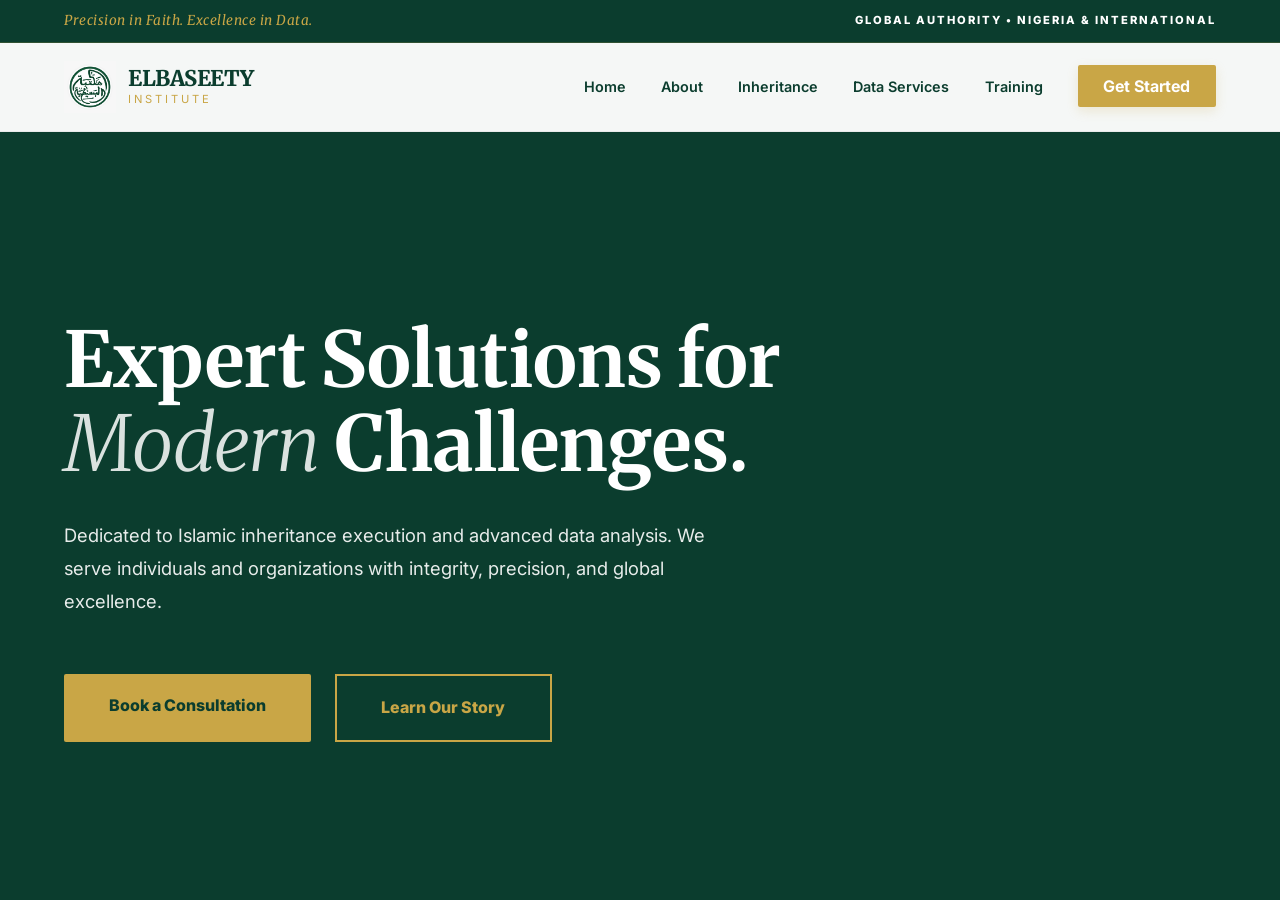
<file: Index.html>
<!doctype html>
<html lang="en">
  <head>
    <meta charset="UTF-8" />
    <meta name="viewport" content="width=device-width, initial-scale=1.0" />
    <title>Elbaseety Institute | Precision in Faith. Excellence in Data.</title>
    <link rel="stylesheet" href="Style.css" />
    <link
      href="https://fonts.googleapis.com/css2?family=Inter:wght@300;600;800&family=Merriweather:ital,wght@0,700;1,700&display=swap"
      rel="stylesheet"
    />
  </head>
  <body class="eb-site-wrapper">
    <header class="eb-nav-root">
      <div class="eb-top-bar">
        <div class="eb-container eb-top-flex">
          <span class="eb-motto">Precision in Faith. Excellence in Data.</span>
          <span class="eb-global-tag"
            >Global Authority • Nigeria & International</span
          >
        </div>
      </div>

      <div class="eb-nav-main">
        <div class="eb-container eb-nav-flex">
          <div class="eb-brand">
            <a href="Index.html" class="eb-logo-link">
              <img
                src="IMG/WhatsApp Image 2026-04-06 at 10.52.43 PM.jpeg"
                alt="Elbaseety Institute Logo"
                class="eb-logo-img"
              />
              <div class="eb-brand-text">
                <span class="eb-brand-name">Elbaseety</span>
                <span class="eb-brand-sub">Institute</span>
              </div>
            </a>
          </div>

          <button
            class="eb-mobile-trigger"
            id="ebMobileBtn"
            aria-label="Toggle Menu"
            aria-expanded="false"
          >
            <span class="eb-bar"></span>
            <span class="eb-bar"></span>
            <span class="eb-bar"></span>
          </button>

          <nav class="eb-menu-wrapper" id="ebNavMenu">
            <ul class="eb-nav-list">
              <li>
                <a href="Index.html" class="eb-nav-item is-active">Home</a>
              </li>
              <li><a href="Abt.html" class="eb-nav-item">About</a></li>
              <li>
                <a href="inheritance.html" class="eb-nav-item">Inheritance</a>
              </li>
              <li>
                <a href="data-r.html" class="eb-nav-item">Data Services</a>
              </li>
              <li><a href="training.html" class="eb-nav-item">Training</a></li>
              <li><a href="contact.html" class="eb-btn-nav">Get Started</a></li>
            </ul>
          </nav>
        </div>
      </div>
    </header>

    <main>
      <section class="eb-hero-portal">
        <div class="eb-container">
          <div class="eb-hero-content">
            <h1 class="eb-hero-title">
              Expert Solutions for <br />
              <span class="eb-text-italic">Modern</span> Challenges.
            </h1>
            <p class="eb-hero-description">
              Dedicated to Islamic inheritance execution and advanced data
              analysis. We serve individuals and organizations with integrity,
              precision, and global excellence.
            </p>
            <div class="eb-hero-actions">
              <a href="contact.html" class="eb-btn-gold">Book a Consultation</a>
              <a href="Abt.html" class="eb-btn-outline">Learn Our Story</a>
            </div>
          </div>
        </div>
      </section>
    </main>

    <script src="Script1.js"></script>
  </body>
</html>
</file>
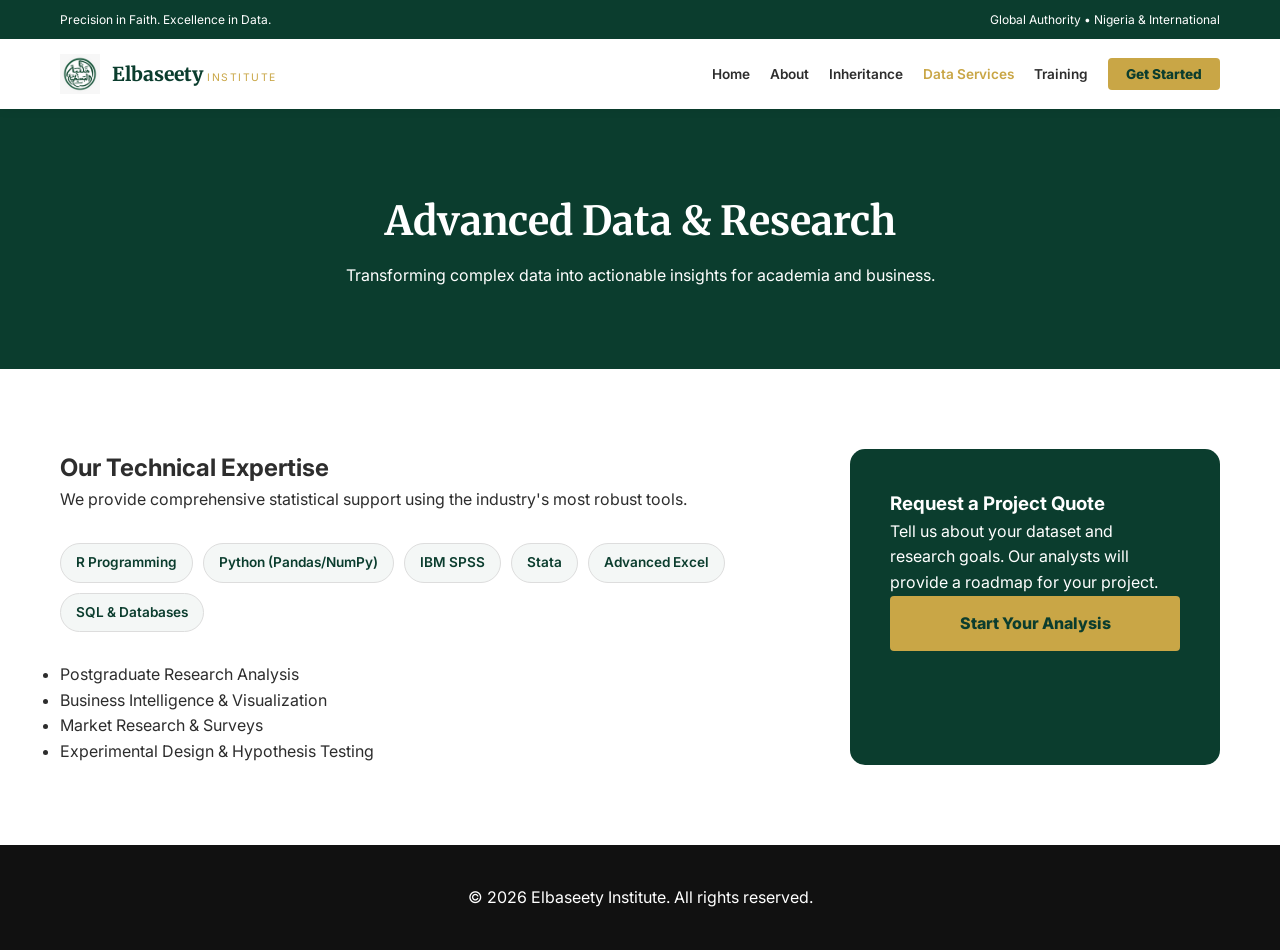
<file: Data-r.html>
<!doctype html>
<html lang="en">
  <head>
    <meta charset="UTF-8" />
    <meta name="viewport" content="width=device-width, initial-scale=1.0" />
    <title>Data & Research Services | Elbaseety Institute</title>
    <link rel="stylesheet" href="Data-r.css" />
    <link
      href="https://fonts.googleapis.com/css2?family=Inter:wght@300;600;800&family=Merriweather:ital,wght@0,700;1,700&display=swap"
      rel="stylesheet"
    />
  </head>
  <body class="eb-site-wrapper">
    <header class="eb-nav-root">
      <div class="eb-top-bar">
        <div class="eb-container eb-top-flex">
          <span class="eb-motto">Precision in Faith. Excellence in Data.</span>
          <span class="eb-global-tag"
            >Global Authority • Nigeria & International</span
          >
        </div>
      </div>

      <div class="eb-nav-main">
        <div class="eb-container eb-nav-flex">
          <div class="eb-brand">
            <a href="Index.html" class="eb-logo-link">
              <img
                src="IMG/WhatsApp Image 2026-04-06 at 10.52.43 PM.jpeg"
                alt="Logo"
                class="eb-logo-img"
              />
              <div class="eb-brand-text">
                <span class="eb-brand-name">Elbaseety</span>
                <span class="eb-brand-sub">Institute</span>
              </div>
            </a>
          </div>

      <button class="eb-mobile-toggle" aria-label="Toggle Menu">
          <span></span>
          <span></span>
          <span></span>
          </button>

          <nav class="eb-menu-wrapper">
            <ul class="eb-nav-list">
              <li><a href="Index.html" class="eb-nav-item">Home</a></li>
              <li><a href="Abt.html" class="eb-nav-item">About</a></li>
              <li>
                <a href="inheritance.html" class="eb-nav-item">Inheritance</a>
              </li>
              <li>
                <a href="Data-r.html" class="eb-nav-item is-active"
                  >Data Services</a
                >
              </li>
              <li><a href="training.html" class="eb-nav-item">Training</a></li>
              <li><a href="contact.html" class="eb-btn-nav">Get Started</a></li>
            </ul>
          </nav>
        </div>
      </div>
    </header>

    <main>
      <section class="eb-page-header">
        <div class="eb-container">
          <h1 class="eb-page-title">Advanced Data & Research</h1>
          <p class="eb-page-subtitle">
            Transforming complex data into actionable insights for academia and
            business.
          </p>
        </div>
      </section>

      <section class="eb-data-content">
        <div class="eb-container">
          <div class="eb-data-flex">
            <div class="eb-data-info">
              <h2>Our Technical Expertise</h2>
              <p>
                We provide comprehensive statistical support using the
                industry's most robust tools.
              </p>

              <div class="eb-tool-grid">
                <span class="eb-tool-tag">R Programming</span>
                <span class="eb-tool-tag">Python (Pandas/NumPy)</span>
                <span class="eb-tool-tag">IBM SPSS</span>
                <span class="eb-tool-tag">Stata</span>
                <span class="eb-tool-tag">Advanced Excel</span>
                <span class="eb-tool-tag">SQL & Databases</span>
              </div>

              <ul class="eb-service-check">
                <li>Postgraduate Research Analysis</li>
                <li>Business Intelligence & Visualization</li>
                <li>Market Research & Surveys</li>
                <li>Experimental Design & Hypothesis Testing</li>
              </ul>
            </div>

            <div class="eb-quote-box">
              <h3>Request a Project Quote</h3>
              <p>
                Tell us about your dataset and research goals. Our analysts will
                provide a roadmap for your project.
              </p>
              <a href="contact.html" class="eb-btn-gold">Start Your Analysis</a>
            </div>
          </div>
        </div>
      </section>
    </main>

    <footer class="eb-footer">
      <div class="eb-container">
        <p>&copy; 2026 Elbaseety Institute. All rights reserved.</p>
      </div>
    </footer>
    <script src="Script.js"></script>
  </body>
</html>
</file>
<file: Style.css>
:root {
  --eb-green: #0b3d2e;
  --eb-gold: #c9a646;
  --eb-white: #ffffff;
  --eb-light-gray: #f4f7f6;

  --eb-font-serif: "Merriweather", serif;
  --eb-font-sans: "Inter", sans-serif;

  --eb-transition: all 0.5s cubic-bezier(0.165, 0.84, 0.44, 1);
}

* {
  margin: 0;
  padding: 0;
  box-sizing: border-box;
}

body {
  font-family: var(--eb-font-sans);
  color: var(--eb-green);
  background: var(--eb-white);
  line-height: 1.6;
  overflow-x: hidden;
  -webkit-font-smoothing: antialiased;
}

.eb-container {
  width: 90%;
  max-width: 1200px;
  margin: 0 auto;
}

.eb-nav-root {
  position: fixed;
  top: 0;
  width: 100%;
  z-index: 5000;
  transition: var(--eb-transition);
}

.eb-top-bar {
  background: var(--eb-green);
  padding: 10px 0;
  border-bottom: 1px solid rgba(201, 166, 70, 0.2);
  transition: var(--eb-transition);
}

.eb-top-flex {
  display: flex;
  justify-content: space-between;
  align-items: center;
}

.eb-motto {
  font-family: var(--eb-font-serif);
  font-style: italic;
  color: var(--eb-gold);
  font-size: 0.85rem;
  letter-spacing: 0.5px;
}

.eb-global-tag {
  color: var(--eb-white);
  text-transform: uppercase;
  font-size: 0.7rem;
  font-weight: 800;
  letter-spacing: 2px;
}

.eb-nav-main {
  background: rgba(255, 255, 255, 0.96);
  backdrop-filter: blur(15px);
  padding: 18px 0;
  transition: var(--eb-transition);
  border-bottom: 1px solid rgba(0, 0, 0, 0.05);
}

.eb-nav-flex {
  display: flex;
  justify-content: space-between;
  align-items: center;
}

.eb-logo-link {
  display: flex;
  align-items: center;
  gap: 12px;
  text-decoration: none;
}

.eb-logo-img {
  height: 52px;
  width: auto;
  transition: var(--eb-transition);
}

.eb-brand-text {
  display: flex;
  flex-direction: column;
  line-height: 1;
}

.eb-brand-name {
  font-family: var(--eb-font-serif);
  font-weight: 800;
  color: var(--eb-green);
  font-size: 1.35rem;
  text-transform: uppercase;
  letter-spacing: -0.5px;
}

.eb-brand-sub {
  font-size: 0.7rem;
  color: var(--eb-gold);
  letter-spacing: 3px;
  text-transform: uppercase;
  margin-top: 4px;
}

/* Desktop Nav Items */
.eb-nav-list {
  display: flex;
  list-style: none;
  gap: 2.2rem;
  align-items: center;
}

.eb-nav-item {
  text-decoration: none;
  color: var(--eb-green);
  font-weight: 600;
  font-size: 0.9rem;
  transition: 0.3s;

}

.eb-nav-item:hover {
  color: var(--eb-gold);
}

.eb-btn-nav {
  background: var(--eb-gold);
  color: var(--eb-white) !important;
  padding: 0.7rem 1.6rem;
  border-radius: 2px;
  text-decoration: none;
  font-weight: 700;
  box-shadow: 0 4px 12px rgba(201, 166, 70, 0.2);
}

.eb-nav-scrolled .eb-top-bar {
  transform: translateY(-100%);
  margin-bottom: -40px;
  opacity: 0;
}

.eb-nav-scrolled .eb-nav-main {
  padding: 10px 0;
  box-shadow: 0 10px 40px rgba(0, 0, 0, 0.06);
}

.eb-hero-portal {
  background: var(--eb-green);
  color: var(--eb-white);
  min-height: 100vh;
  display: flex;
  align-items: center;
  padding-top: 160px;
  position: relative;
  overflow: hidden;
}

.eb-hero-title {
  font-family: var(--eb-font-serif);
  font-size: clamp(2.5rem, 7vw, 4.8rem);
  line-height: 1.1;
  margin-bottom: 2rem;
}

.eb-text-italic {
  font-style: italic;
  font-weight: 300;
  opacity: 0.85;
}

.eb-text-gold {
  color: var(--eb-gold);
}

.eb-hero-description {
  max-width: 680px;
  font-size: 1.15rem;
  opacity: 0.9;
  margin-bottom: 3.5rem;
  line-height: 1.8;
}

.eb-hero-actions {
  display: flex;
  gap: 1.5rem;
}

.eb-btn-gold {
  background: var(--eb-gold);
  color: var(--eb-green);
  padding: 1.2rem 2.8rem;
  text-decoration: none;
  font-weight: 800;
  border-radius: 2px;
  transition: var(--eb-transition);
}

.eb-btn-gold:hover {
  transform: translateY(-5px);
  box-shadow: 0 10px 25px rgba(201, 166, 70, 0.4);
}

.eb-btn-outline {
  border: 2px solid var(--eb-gold);
  color: var(--eb-gold);
  padding: 1.2rem 2.8rem;
  text-decoration: none;
  font-weight: 800;
  transition: 0.3s;
}

.eb-btn-outline:hover {
  background: var(--eb-gold);
  color: var(--eb-green);
}

.eb-mobile-trigger {
  display: none;
  background: none;
  border: none;
  cursor: pointer;
  padding: 10px;
}

.eb-bar {
  width: 26px;
  height: 2px;
  background: var(--eb-green);
  display: block;
  margin: 6px 0;
  transition: 0.3s;
}

@media (max-width: 850px) {
  /* Header Cleanup */
  .eb-top-flex {
    justify-content: center;
    text-align: center;
  }

  .eb-global-tag {
    display: none; /* Hide long tag on mobile for cleaner look */
  }

  .eb-motto {
    font-size: 0.75rem;
  }

  .eb-logo-img {
    height: 42px; /* Slimmer logo */
  }

  .eb-brand-name {
    font-size: 1.1rem;
  }

  .eb-mobile-trigger {
    display: block;
    z-index: 6000;
  }

  .eb-menu-wrapper {
    position: fixed;
    top: 0;
    right: 0%;
    width: 300px;
    height: 100vh;
    background: var(--eb-green);
    transform: translateX(100%);
    transition: 0.5s cubic-bezier(0.77, 0, 0.175, 1);
    display: flex;
    align-items: center;
    justify-content: center;
    z-index: 5500;
  }

  .eb-menu-wrapper.is-open {
    transform: translateX(0);
  }

  .eb-nav-list {
    flex-direction: column;
    gap: 2.5rem;
  }

  .eb-nav-item {
    color: var(--eb-white);
    font-size: 1.1rem;
    font-family: var(--eb-font-serif);
    font-weight: 600;
      /* padding:  5px 0; */
  }

  .eb-hero-portal {
    text-align: center;
    padding-top: 140px;
  }

  .eb-hero-actions {
    flex-direction: column;
    width: 100%;
    gap: 15px;
  }

  .eb-btn-gold,
  .eb-btn-outline {
    width: 100%;
    text-align: center;
  }

  .eb-mobile-trigger.is-active .eb-bar:nth-child(1) {
    transform: translateY(8px) rotate(45deg);
    background: var(--eb-gold);
  }
  .eb-mobile-trigger.is-active .eb-bar:nth-child(2) {
    opacity: 0;
  }
  .eb-mobile-trigger.is-active .eb-bar:nth-child(3) {
    transform: translateY(-8px) rotate(-45deg);
    background: var(--eb-gold);
  }
}

@media (max-width: 480px) {
  .eb-brand-text {
    display: none;
  }
}
</file>
<file: Data-r.css>
/* =========================================
   1. CORE RESET & VARIABLES
   ========================================= */
*,
*::before,
*::after {
  margin: 0;
  padding: 0;
  box-sizing: border-box;
}

:root {
  --brand-green: #0b3d2e;
  --brand-gold: #c9a646;
  --white: #ffffff;
  --bg-light: #f4f7f6;
  --text-dark: #2d2d2d;
  --transition: all 0.3s ease;
}

body {
  font-family: "Inter", sans-serif;
  line-height: 1.6;
  color: var(--text-dark);
  background: var(--white);
  overflow-x: hidden;
}

.eb-container {
  max-width: 1200px;
  margin: 0 auto;
  padding: 0 20px;
  width: 100%;
}

/* =========================================
   2. HEADER & NAV (YOUR STYLE)
   ========================================= */
.eb-nav-root {
  background: var(--white);
  box-shadow: 0 2px 10px rgba(0, 0, 0, 0.05);
  position: sticky;
  top: 0;
  z-index: 1000;
}

.eb-top-bar {
  background: var(--brand-green);
  color: white;
  padding: 10px 0;
  font-size: 0.75rem;
}

.eb-top-flex,
.eb-nav-flex {
  display: flex;
  justify-content: space-between;
  align-items: center;
}

.eb-nav-main {
  padding: 15px 0;
}

.eb-logo-link {
  text-decoration: none !important;
  display: flex;
  align-items: center;
  color: inherit;
}

.eb-logo-img {
  height: 40px;
  width: auto;
  margin-right: 12px;
}

.eb-brand-name {
  font-family: "Merriweather", serif;
  font-size: 1.2rem;
  font-weight: 800;
  color: var(--brand-green);
}

.eb-brand-sub {
  font-size: 0.65rem;
  text-transform: uppercase;
  color: var(--brand-gold);
  letter-spacing: 1.5px;
}

.eb-nav-list {
  display: flex;
  list-style: none;
  gap: 20px;
  align-items: center;
}

.eb-nav-item {
  text-decoration: none;
  color: var(--text-dark);
  /* Forced medium weight and smaller size for consistency */
  font-weight: 600 !important;
  font-size: 0.85rem; 
  transition: var(--transition);
}

.eb-nav-item:hover,
.eb-nav-item.is-active {
  color: var(--brand-gold);
}

.eb-btn-nav {
  background: var(--brand-gold);
  color: var(--brand-green);
  padding: 8px 18px;
  border-radius: 4px;
  text-decoration: none;
  font-weight: 800;
  font-size: 0.85rem;
}

/* =========================================
   3. MOBILE TOGGLE (THE CLEAN ICON FIX)
   ========================================= */
.eb-mobile-toggle {
  display: none; /* Hidden on desktop */
  flex-direction: column;
  justify-content: space-between;
  width: 30px;
  height: 20px;
  background: transparent;
  border: none;
  cursor: pointer;
  padding: 0;
  z-index: 6000;
  margin-left: auto;
  
  /* Removes the square highlight/outline box */
  outline: none !important;
  -webkit-tap-highlight-color: transparent;
}

.eb-mobile-toggle span {
  width: 100%;
  height: 3px;
  background-color: var(--brand-green);
  transition: var(--transition);
  border-radius: 5px;
}

/* =========================================
   4. DATA SERVICES CONTENT
   ========================================= */
.eb-page-header {
  background: var(--brand-green);
  color: white;
  padding: 80px 0;
  text-align: center;
}

.eb-page-title {
  font-family: "Merriweather", serif;
  font-size: 2.5rem;
  margin-bottom: 10px;
}

.eb-data-content {
  padding: 80px 0;
}

.eb-data-flex {
  display: flex;
  flex-wrap: wrap;
  gap: 50px;
  width: 100%;
}

.eb-data-info {
  flex: 2 1 600px;
}

.eb-tool-grid {
  display: flex;
  flex-wrap: wrap;
  gap: 10px;
  margin: 30px 0;
}

.eb-tool-tag {
  background: var(--bg-light);
  border: 1px solid #ddd;
  color: var(--brand-green);
  padding: 8px 15px;
  border-radius: 50px;
  font-size: 0.85rem;
  font-weight: 600;
}

.eb-quote-box {
  flex: 1 1 300px;
  background: var(--brand-green);
  color: white;
  padding: 40px;
  border-radius: 15px;
}

.eb-btn-gold {
  background: var(--brand-gold);
  color: var(--brand-green);
  padding: 15px 25px;
  text-decoration: none;
  font-weight: 800;
  border-radius: 4px;
  display: block;
  text-align: center;
}

/* =========================================
   5. FOOTER & MOBILE RESPONSIVE
   ========================================= */
.eb-footer {
  background: #111;
  color: white;
  padding: 40px 0;
  text-align: center;
}

@media (max-width: 850px) {
  .eb-mobile-toggle {
    display: flex;
  }

  /* Standard Nav List is hidden on mobile */
  .eb-nav-list {
    display: none;
  }

  /* SIDEBAR: Half-page width fix */
  .eb-menu-wrapper {
    position: fixed;
    top: 0;
    right: -100%; 
    width: 300px; /* Sidebar width */
    height: 100vh;
    background: var(--white);
    box-shadow: -10px 0 30px rgba(0, 0, 0, 0.1);
    padding: 100px 40px;
    transition: 0.4s cubic-bezier(0.4, 0, 0.2, 1);
    z-index: 1500;
  }

  /* When JS adds .is-open class */
  .eb-menu-wrapper.is-open {
    right: 0 !important;
  }

  /* Menu text inside the sidebar */
  .eb-menu-wrapper.is-open .eb-nav-list {
    display: flex;
    flex-direction: column;
    align-items: flex-start;
    gap: 25px;
  }

  .eb-nav-item {
    font-size: 1.1rem;
    font-weight: 600 !important;
    padding: 12px 0;
    color: var(--brand-green);
  }

  /* Animation for Hamburger to X */
  .eb-mobile-toggle.is-active span:nth-child(1) {
    transform: translateY(8.5px) rotate(45deg);
  }
  .eb-mobile-toggle.is-active span:nth-child(2) {
    opacity: 0;
  }
  .eb-mobile-toggle.is-active span:nth-child(3) {
    transform: translateY(-8.5px) rotate(-45deg);
  }

  .eb-data-info, .eb-quote-box {
    flex: 1 1 100%;
  }
}
</file>
